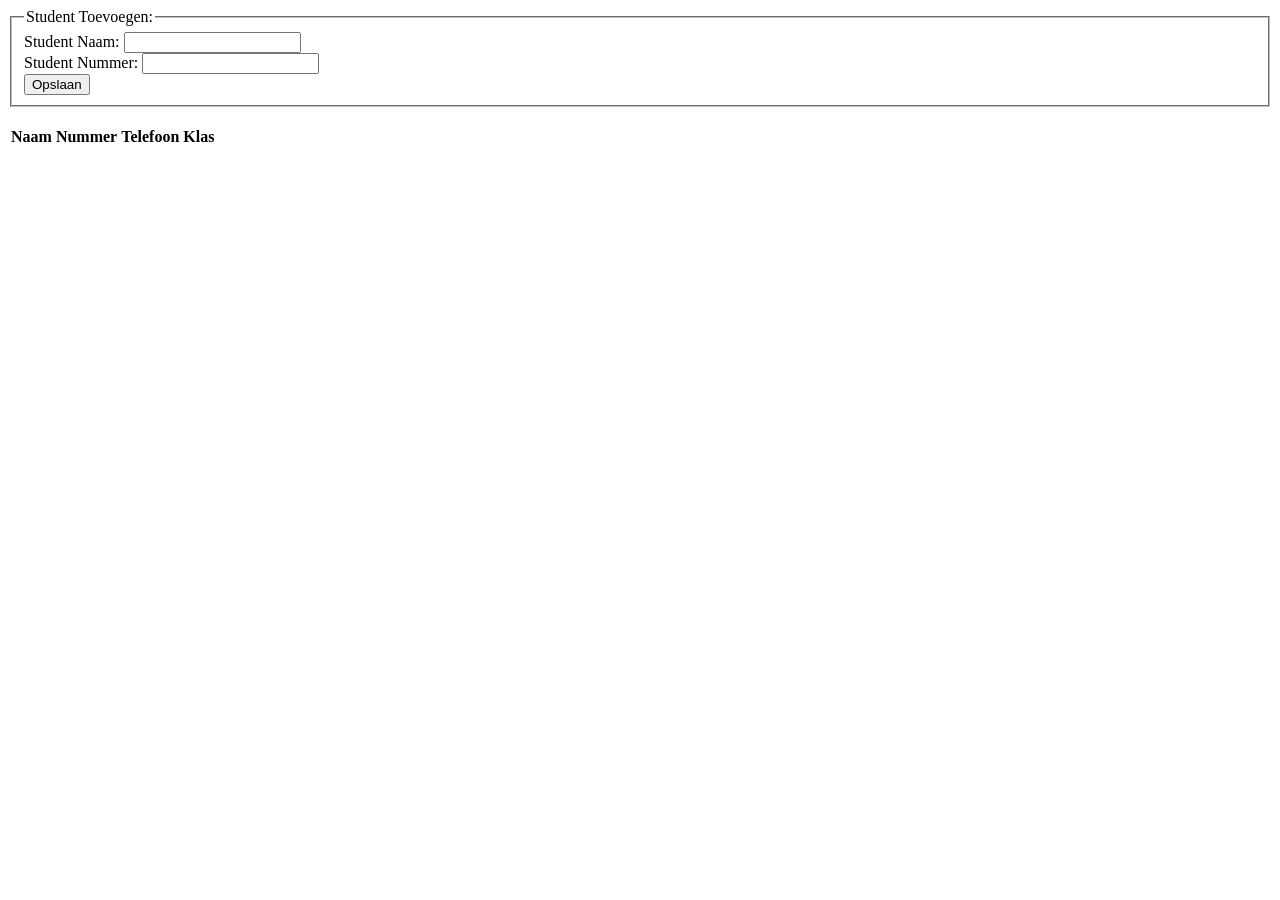
<file: Program2/Oefeningen/Oefening 2.2/index.html>
<!DOCTYPE html>
<html lang="en">

<head>
    <meta charset="UTF-8">
    <meta http-equiv="X-UA-Compatible" content="IE=edge">
    <meta name="viewport" content="width=device-width, initial-scale=1.0">
    <title>Opdracht JSON Read/Write</title>
</head>

<body>
        <fieldset>
            <legend>Student Toevoegen:</legend>
            <label for="studentNaam">Student Naam:</label>
            <input type="text" name="studentNaam" id="studentNaam" required minlength="5">
            <br>

            <label for="studentNummer">Student Nummer:</label>
            <input type="number" name="studentNummer" id="studentNummer" required minlength="5" maxlength="5">
            <br>

            <input id="opslaan" type="button" value="Opslaan"><br>
        </fieldset>
    <br>
    <div id="output">
        <table id="studentTabel">
            <thead>
                <tr>
                    <th>Naam</th>
                    <th>Nummer</th>
                    <th>Telefoon</th>
                    <th>Klas</th>
                </tr>
            </thead>
            <tbody id="tableBody">

            </tbody>
        </table>
    </div>
    <script src="script/script.js"></script>
</body>

</html>
</file>
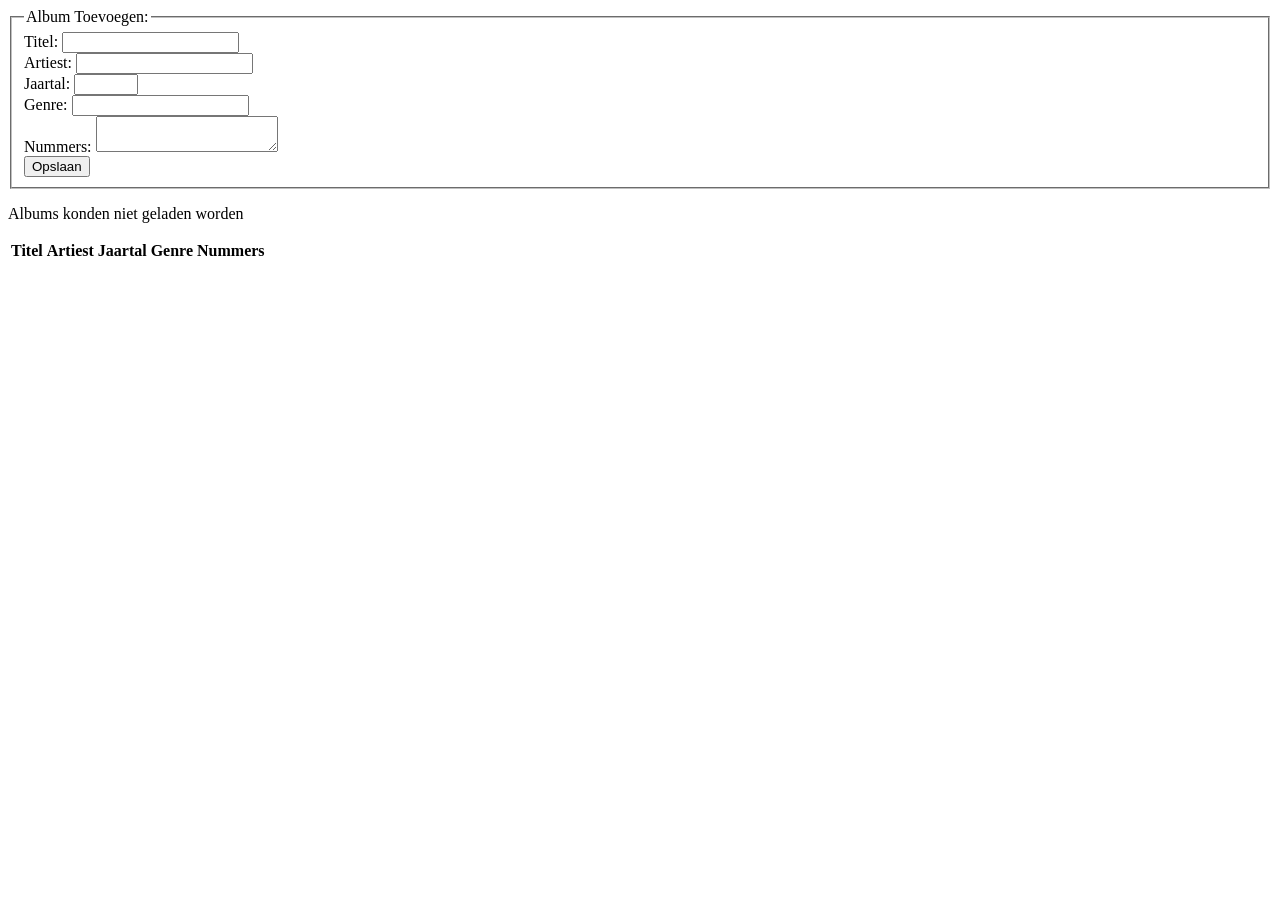
<file: Scripting/JavaScript_OOP/Eindopracht/index.html>
<!DOCTYPE html>
<html lang="en">

<head>
    <meta charset="UTF-8">
    <meta http-equiv="X-UA-Compatible" content="IE=edge">
    <meta name="viewport" content="width=device-width, initial-scale=1.0">
    <title>Eindopdracht</title>
</head>

<body>
        <fieldset>
            <legend>Album Toevoegen:</legend>
            <label for="albumTitel">Titel:</label>
            <input type="text" name="albumTitel" id="albumTitel" required maxlength="100">
            <br>

            <label for="albumArtiest">Artiest:</label>
            <input type="text" name="albumArtiest" id="albumArtiest" required maxlength="100">
            <br>

            <label for="albumJaartal">Jaartal:</label>
            <input type="number" name="albumJaartal" id="albumJaartal" required min="1900" max="2026">
            <br>

            <label for="albumGenre">Genre:</label>
            <input type="text" name="albumGenre" id="albumGenre" required maxlength="50">
            <br>

            <label for="albumNummers">Nummers:</label>
            <textarea name="albumNummers" id="albumNummers"></textarea>
            <br>

            <input id="opslaan" type="button" value="Opslaan"><br>
        </fieldset>
    <p id="uitvoer"></p>
    <div id="output">
        <table id="albumTabel">
            <thead>
                <tr>
                    <th>Titel</th>
                    <th>Artiest</th>
                    <th>Jaartal</th>
                    <th>Genre</th>
                    <th>Nummers</th>
                </tr>
            </thead>
            <tbody id="tableBody">

            </tbody>
        </table>
    </div>
    <script src="script/script.js"></script>
</body>

</html>
</file>
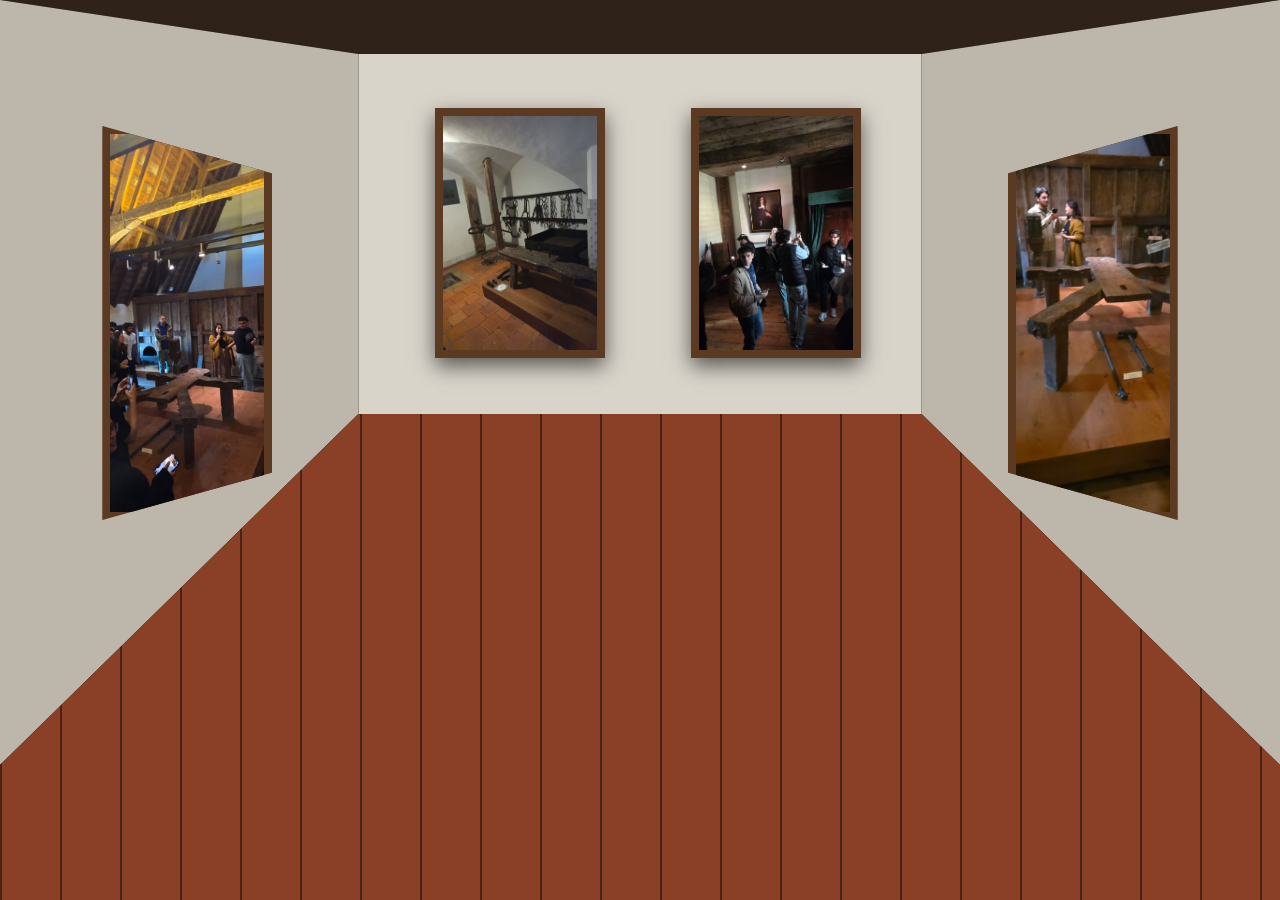
<file: Creacoding/Eindpresentatie/Experimenten/Experiment1_SchuineMuren/index.html>
<!DOCTYPE html>
<html lang="nl">
<head>
  <meta charset="utf-8">
  <title>Experiment 1 - schuine muren</title>
  <link rel="stylesheet" href="style.css">
</head>
<body>
  <div class="vlak plafond"></div>
  <div class="vlak achter"></div>
  <div class="vlak links"></div>
  <div class="vlak rechts"></div>
  <div class="vlak vloer"></div>

  <!-- schilderijen op de achtermuur -->
  <img class="schilderij a1" src="../../Fotos/martelkelder.jpg" alt="martelkelder">
  <img class="schilderij a2" src="../../Fotos/portretkamer.jpg" alt="portretkamer">

  <!-- schilderijen op de zijmuren, schuin -->
  <img class="schilderij l1" src="../../Fotos/zolder_rechtbank.jpg" alt="zolder">
  <img class="schilderij r1" src="../../Fotos/pijnbank.jpg" alt="pijnbank">
</body>
</html>
</file>
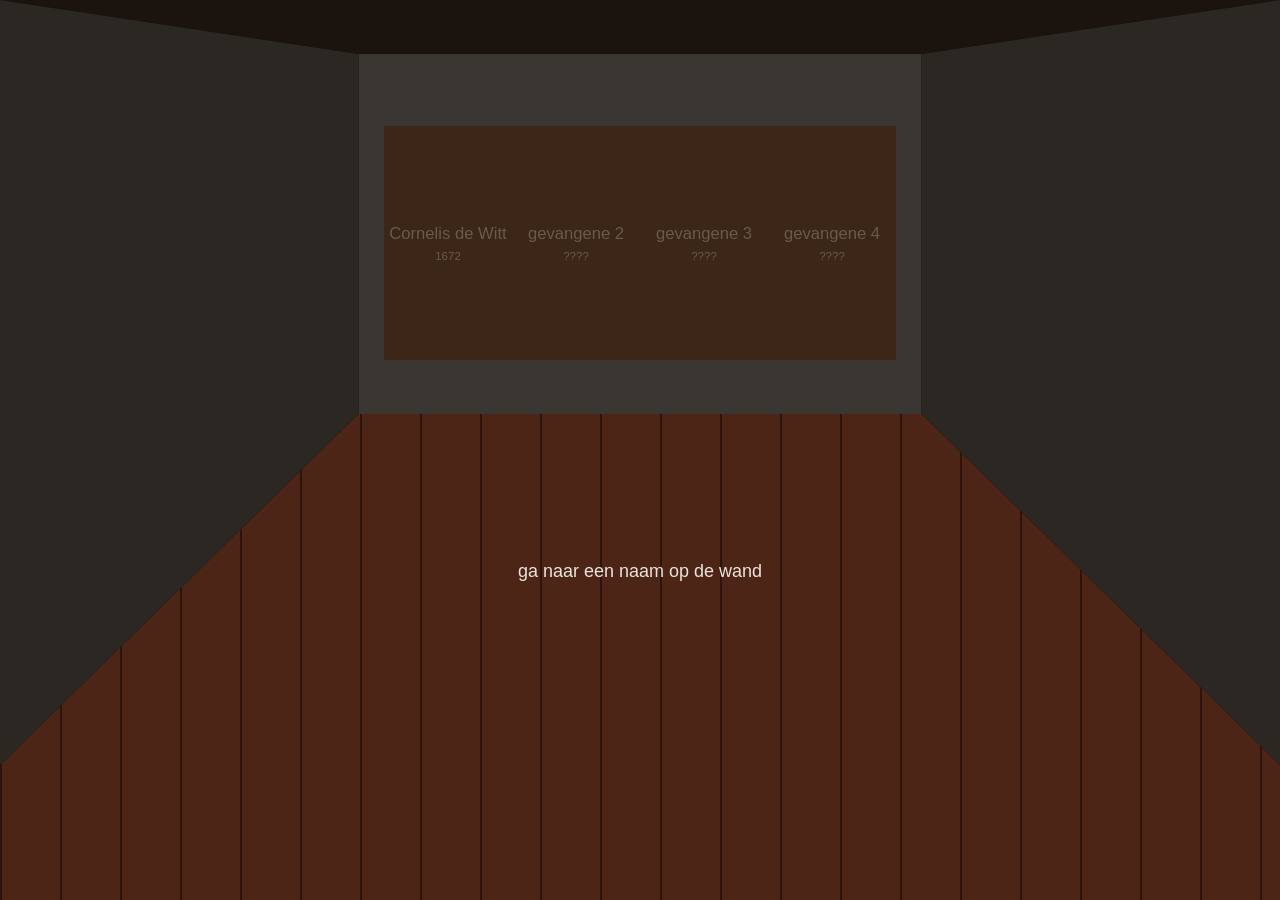
<file: Creacoding/Eindpresentatie/Prototype/WandVanStemmen/index.html>
<!DOCTYPE html>
<html lang="nl">
<head>
  <meta charset="utf-8">
  <title>Prototype - wand van stemmen</title>
  <link rel="stylesheet" href="style.css">
</head>
<body>
  <div class="vlak plafond"></div>
  <div class="vlak achter"></div>
  <div class="vlak links"></div>
  <div class="vlak rechts"></div>
  <div class="vlak vloer"></div>

  <!-- de houten wand met namen op de achtermuur -->
  <div class="wand">
    <div class="naam" data-verhaal="Ik werd hier opgesloten omdat ik de prins zou willen vermoorden. Ik heb niets bekend, ook niet op de pijnbank.">
      Cornelis de Witt<span>1672</span>
    </div>
    <div class="naam" data-verhaal="Hier komt een echt verhaal uit het archief van de Gevangenpoort.">
      gevangene 2<span>????</span>
    </div>
    <div class="naam" data-verhaal="Hier komt een echt verhaal uit het archief van de Gevangenpoort.">
      gevangene 3<span>????</span>
    </div>
    <div class="naam" data-verhaal="Hier komt een echt verhaal uit het archief van de Gevangenpoort.">
      gevangene 4<span>????</span>
    </div>
  </div>

  <p id="verhaal">ga naar een naam op de wand</p>

  <script src="script.js"></script>
</body>
</html>
</file>
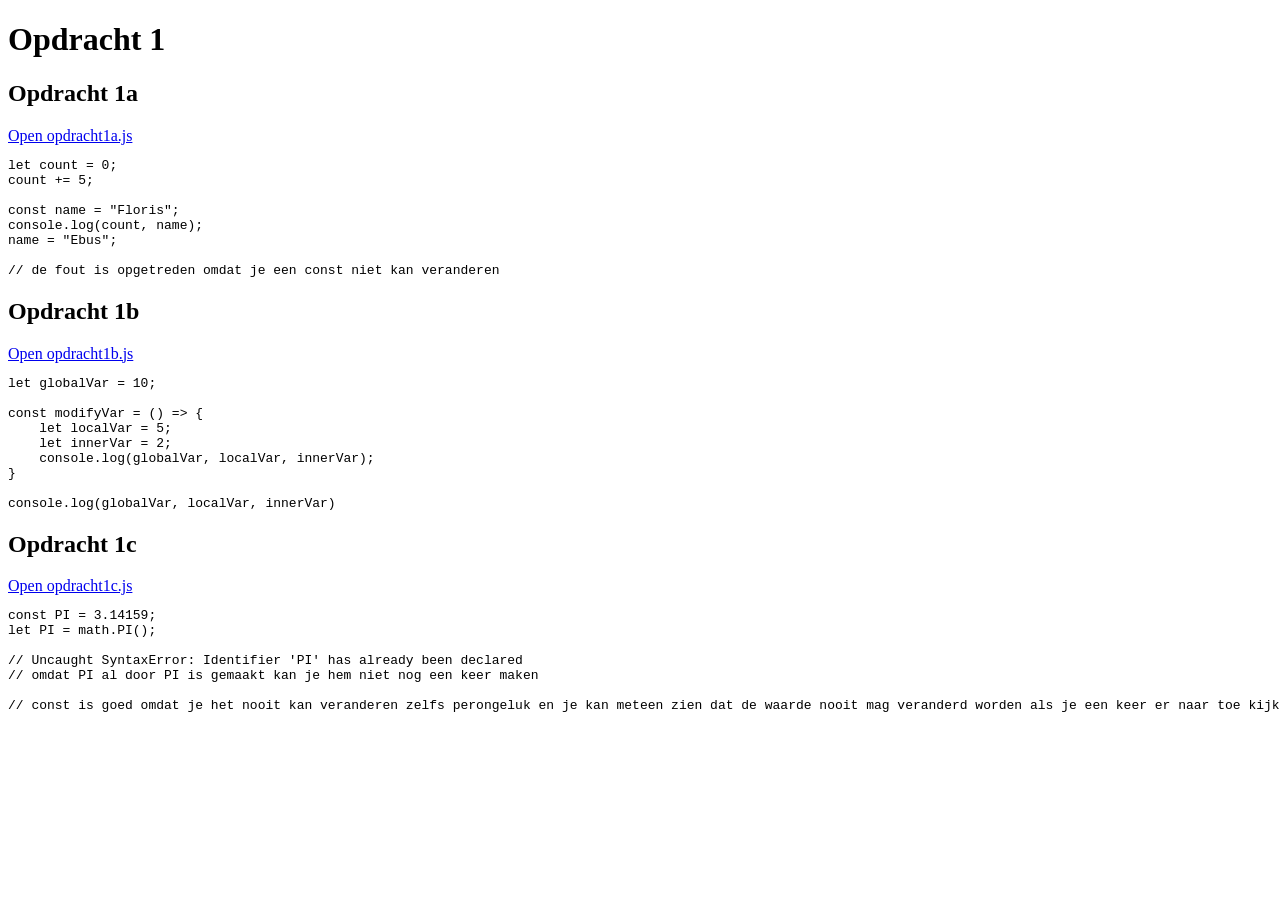
<file: Interface/01 ES6/Les 1/Opdracht 1/html.html>
<!DOCTYPE html>
<html lang="en">
<head>
    <meta charset="UTF-8">
    <meta name="viewport" content="width=device-width, initial-scale=1.0">
    <title>Opdracht 1</title>
    <script src="./opdracht1a.js"></script>
    <script src="./opdracht1b.js"></script>
    <script src="./opdracht1c.js"></script>
</head>
<body>
    <h1>Opdracht 1</h1>

    <h2>Opdracht 1a</h2>
    <a href="./opdracht1a.js">Open opdracht1a.js</a>
    <pre><code>let count = 0;
count += 5;

const name = "Floris";
console.log(count, name);
name = "Ebus";

// de fout is opgetreden omdat je een const niet kan veranderen</code></pre>

    <h2>Opdracht 1b</h2>
    <a href="./opdracht1b.js">Open opdracht1b.js</a>
    <pre><code>let globalVar = 10;

const modifyVar = () =&gt; {
    let localVar = 5;
    let innerVar = 2;
    console.log(globalVar, localVar, innerVar);
}

console.log(globalVar, localVar, innerVar)</code></pre>

    <h2>Opdracht 1c</h2>
    <a href="./opdracht1c.js">Open opdracht1c.js</a>
    <pre><code>const PI = 3.14159;
let PI = math.PI();

// Uncaught SyntaxError: Identifier 'PI' has already been declared
// omdat PI al door PI is gemaakt kan je hem niet nog een keer maken

// const is goed omdat je het nooit kan veranderen zelfs perongeluk en je kan meteen zien dat de waarde nooit mag veranderd worden als je een keer er naar toe kijkt</code></pre>
</body>
</html>
</file>
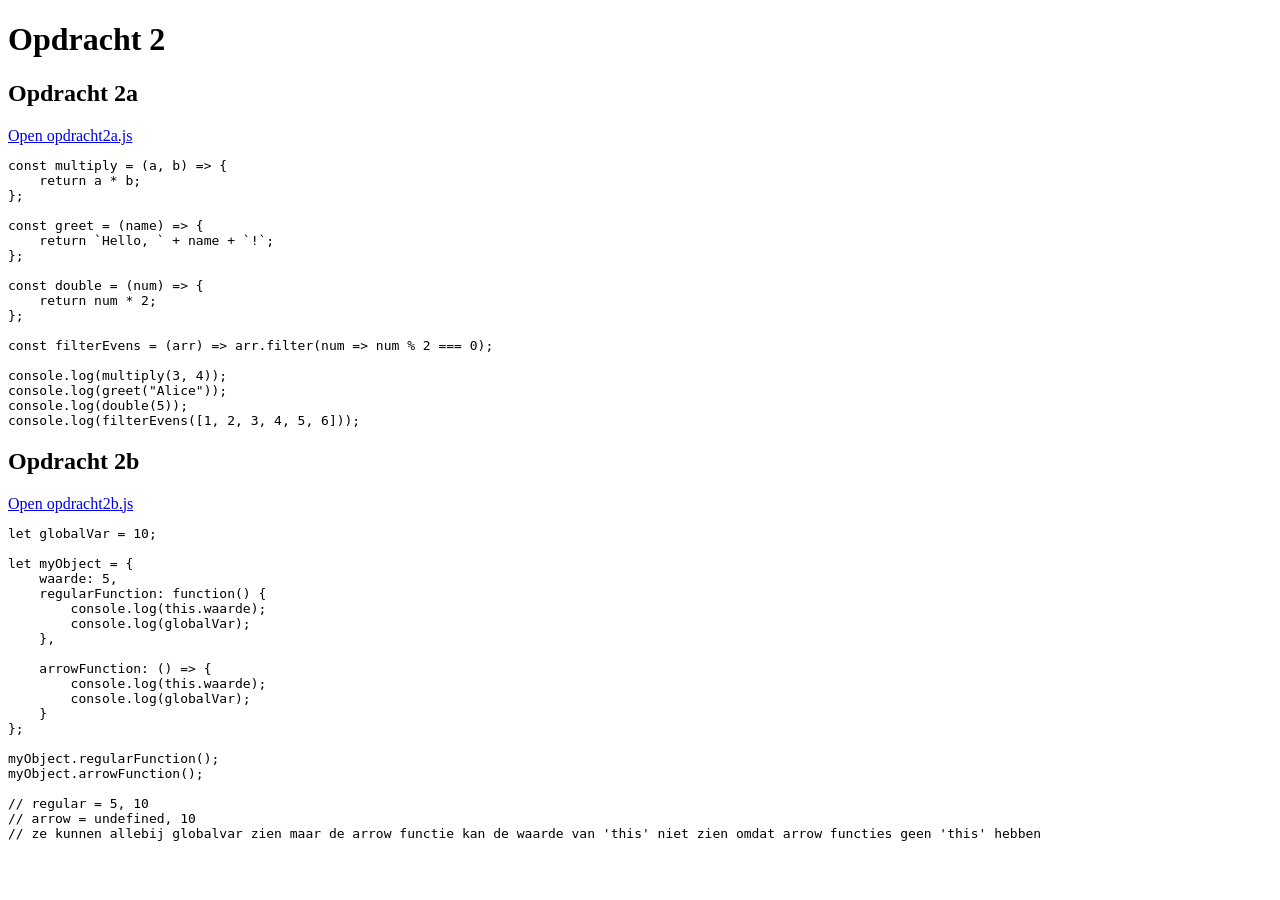
<file: Interface/01 ES6/Les 1/Opdracht 2/html.html>
<!DOCTYPE html>
<html lang="en">
<head>
    <meta charset="UTF-8">
    <meta name="viewport" content="width=device-width, initial-scale=1.0">
    <title>Opdracht 2</title>
    <script src="./opdracht2a.js"></script>
    <script src="./opdracht2b.js"></script>
</head>
<body>
    <h1>Opdracht 2</h1>

    <h2>Opdracht 2a</h2>
    <a href="./opdracht2a.js">Open opdracht2a.js</a>
    <pre><code>const multiply = (a, b) =&gt; {
    return a * b;
};

const greet = (name) =&gt; {
    return `Hello, ` + name + `!`;
};

const double = (num) =&gt; {
    return num * 2;
};

const filterEvens = (arr) =&gt; arr.filter(num =&gt; num % 2 === 0);

console.log(multiply(3, 4));
console.log(greet("Alice"));
console.log(double(5));
console.log(filterEvens([1, 2, 3, 4, 5, 6]));</code></pre>

    <h2>Opdracht 2b</h2>
    <a href="./opdracht2b.js">Open opdracht2b.js</a>
    <pre><code>let globalVar = 10;

let myObject = {
    waarde: 5,
    regularFunction: function() {
        console.log(this.waarde);
        console.log(globalVar);
    },

    arrowFunction: () =&gt; {
        console.log(this.waarde);
        console.log(globalVar);
    }
};

myObject.regularFunction();
myObject.arrowFunction();

// regular = 5, 10
// arrow = undefined, 10
// ze kunnen allebij globalvar zien maar de arrow functie kan de waarde van 'this' niet zien omdat arrow functies geen 'this' hebben</code></pre>
</body>
</html>
</file>
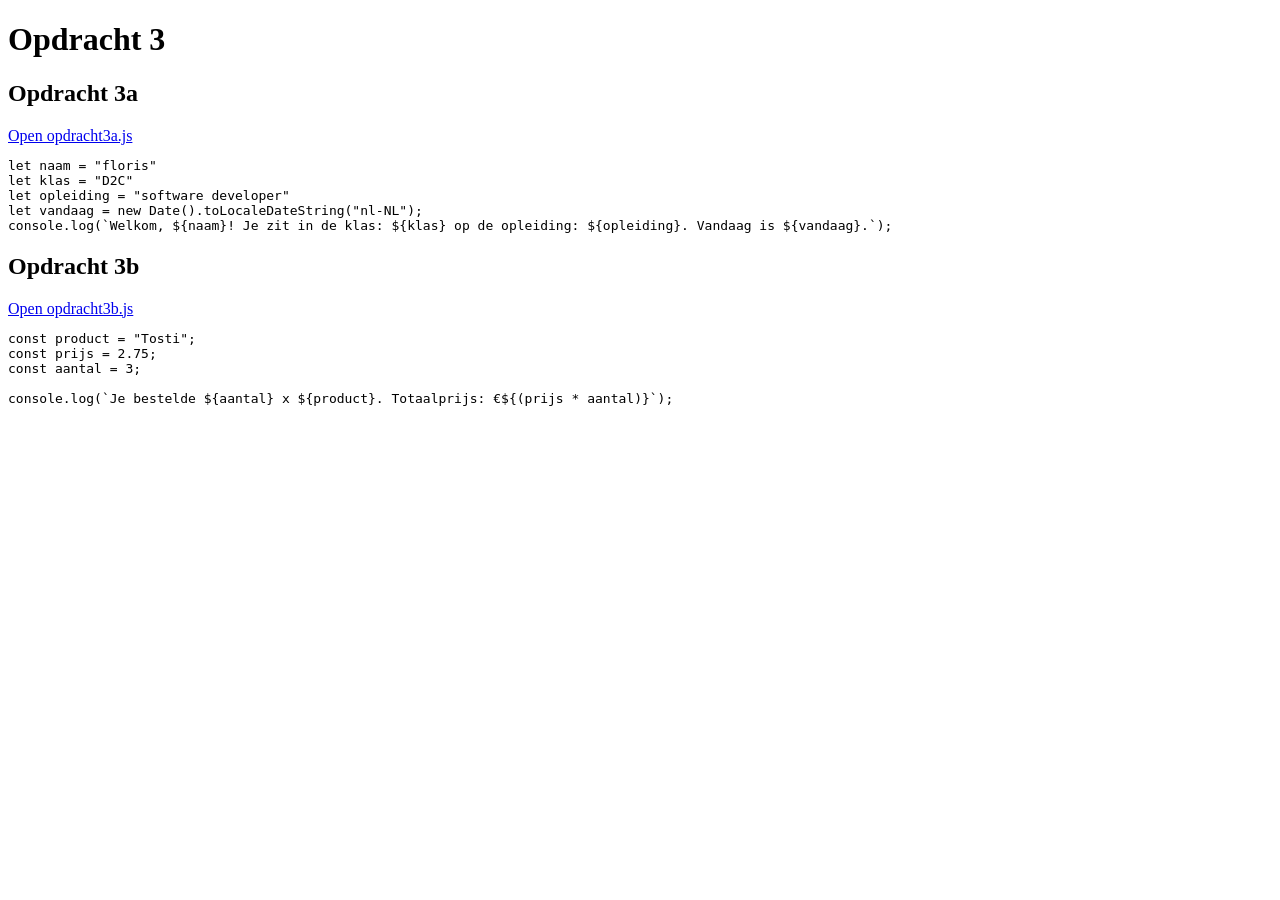
<file: Interface/01 ES6/Les 1/Opdracht 3/html.html>
<!DOCTYPE html>
<html lang="en">
<head>
    <meta charset="UTF-8">
    <meta name="viewport" content="width=device-width, initial-scale=1.0">
    <title>Opdracht 3</title>
</head>
<body>
    <h1>Opdracht 3</h1>

    <h2>Opdracht 3a</h2>
    <a href="./opdracht3a.js">Open opdracht3a.js</a>
    <pre><code>let naam = "floris"
let klas = "D2C"
let opleiding = "software developer"
let vandaag = new Date().toLocaleDateString("nl-NL");
console.log(`Welkom, ${naam}! Je zit in de klas: ${klas} op de opleiding: ${opleiding}. Vandaag is ${vandaag}.`);</code></pre>

    <h2>Opdracht 3b</h2>
    <a href="./opdracht3b.js">Open opdracht3b.js</a>
    <pre><code>const product = "Tosti";
const prijs = 2.75;
const aantal = 3;

console.log(`Je bestelde ${aantal} x ${product}. Totaalprijs: €${(prijs * aantal)}`);</code></pre>
</body>
</html>
</file>
<file: Creacoding/Eindpresentatie/Experimenten/Experiment1_SchuineMuren/style.css>
body {
  margin: 0;
  height: 100vh;
  overflow: hidden;
  background: black;
}

/* elk vlak is een div over het hele scherm, met clip-path schuin afgeknipt */
.vlak {
  position: absolute;
  inset: 0;
}

.plafond {
  background: #2e2219;
  clip-path: polygon(0 0, 100% 0, 72% 6%, 28% 6%);
}

.achter {
  background: #d9d4ca;
  clip-path: polygon(28% 6%, 72% 6%, 72% 46%, 28% 46%);
}

.links {
  background: #bdb7ab;
  clip-path: polygon(0 0, 28% 6%, 28% 46%, 0 85%);
}

.rechts {
  background: #bdb7ab;
  clip-path: polygon(100% 0, 72% 6%, 72% 46%, 100% 85%);
}

.vloer {
  background:
    repeating-linear-gradient(90deg, #4a2214 0 2px, transparent 2px 60px),
    #8a4026;
  clip-path: polygon(28% 46%, 72% 46%, 100% 85%, 100% 100%, 0 100%, 0 85%);
}

.schilderij {
  position: absolute;
  border: 8px solid #5c3a21;
  object-fit: cover;
  box-shadow: 0 8px 20px rgba(0, 0, 0, 0.6);
}

.a1 { left: 34%; top: 12%; width: 12%; height: 26%; }
.a2 { left: 54%; top: 12%; width: 12%; height: 26%; }

.l1 {
  left: 8%; top: 14%; width: 12%; height: 42%;
  border: none;
  padding: 8px;
  background: #5c3a21;
  /* schuin gemaakt met een trapezium, net als de muren */
  clip-path: polygon(0 0, 100% 12%, 100% 88%, 0 100%);
}

.r1 {
  right: 8%; top: 14%; width: 12%; height: 42%;
  border: none;
  padding: 8px;
  background: #5c3a21;
  clip-path: polygon(0 12%, 100% 0, 100% 100%, 0 88%);
}
</file>
<file: Creacoding/Eindpresentatie/Prototype/WandVanStemmen/style.css>
body {
  margin: 0;
  height: 100vh;
  overflow: hidden;
  background: black;
  font-family: sans-serif;
}

.vlak {
  position: absolute;
  inset: 0;
}

/* zelfde kamer als de experimenten, maar donkerder */
.plafond { background: #1a130e; clip-path: polygon(0 0, 100% 0, 72% 6%, 28% 6%); }
.achter  { background: #3a3631; clip-path: polygon(28% 6%, 72% 6%, 72% 46%, 28% 46%); }
.links   { background: #2b2824; clip-path: polygon(0 0, 28% 6%, 28% 46%, 0 85%); }
.rechts  { background: #2b2824; clip-path: polygon(100% 0, 72% 6%, 72% 46%, 100% 85%); }

.vloer {
  background:
    repeating-linear-gradient(90deg, #2a140c 0 2px, transparent 2px 60px),
    #4d2516;
  clip-path: polygon(28% 46%, 72% 46%, 100% 85%, 100% 100%, 0 100%, 0 85%);
}

.wand {
  position: absolute;
  left: 30%;
  top: 14%;
  width: 40%;
  height: 26%;
  background: #3b2617;
  display: flex;
}

.naam {
  flex: 1;
  display: flex;
  flex-direction: column;
  align-items: center;
  justify-content: center;
  color: #6b5a4a;
  font-size: 1.3vw;
  cursor: pointer;
  transition: color 0.6s, background 0.6s;
}

.naam span {
  font-size: 0.9vw;
  margin-top: 6px;
}

/* spot aan */
.naam:hover,
.naam.aan {
  color: #fff3dd;
  background: radial-gradient(ellipse at center, rgba(255, 220, 160, 0.6) 0%, rgba(255, 220, 160, 0) 75%);
  text-shadow: 0 0 6px black;
}

#verhaal {
  position: absolute;
  top: 60%;
  left: 25%;
  width: 50%;
  text-align: center;
  color: #e9e4da;
  font-size: 18px;
  line-height: 1.5;
}
</file>
